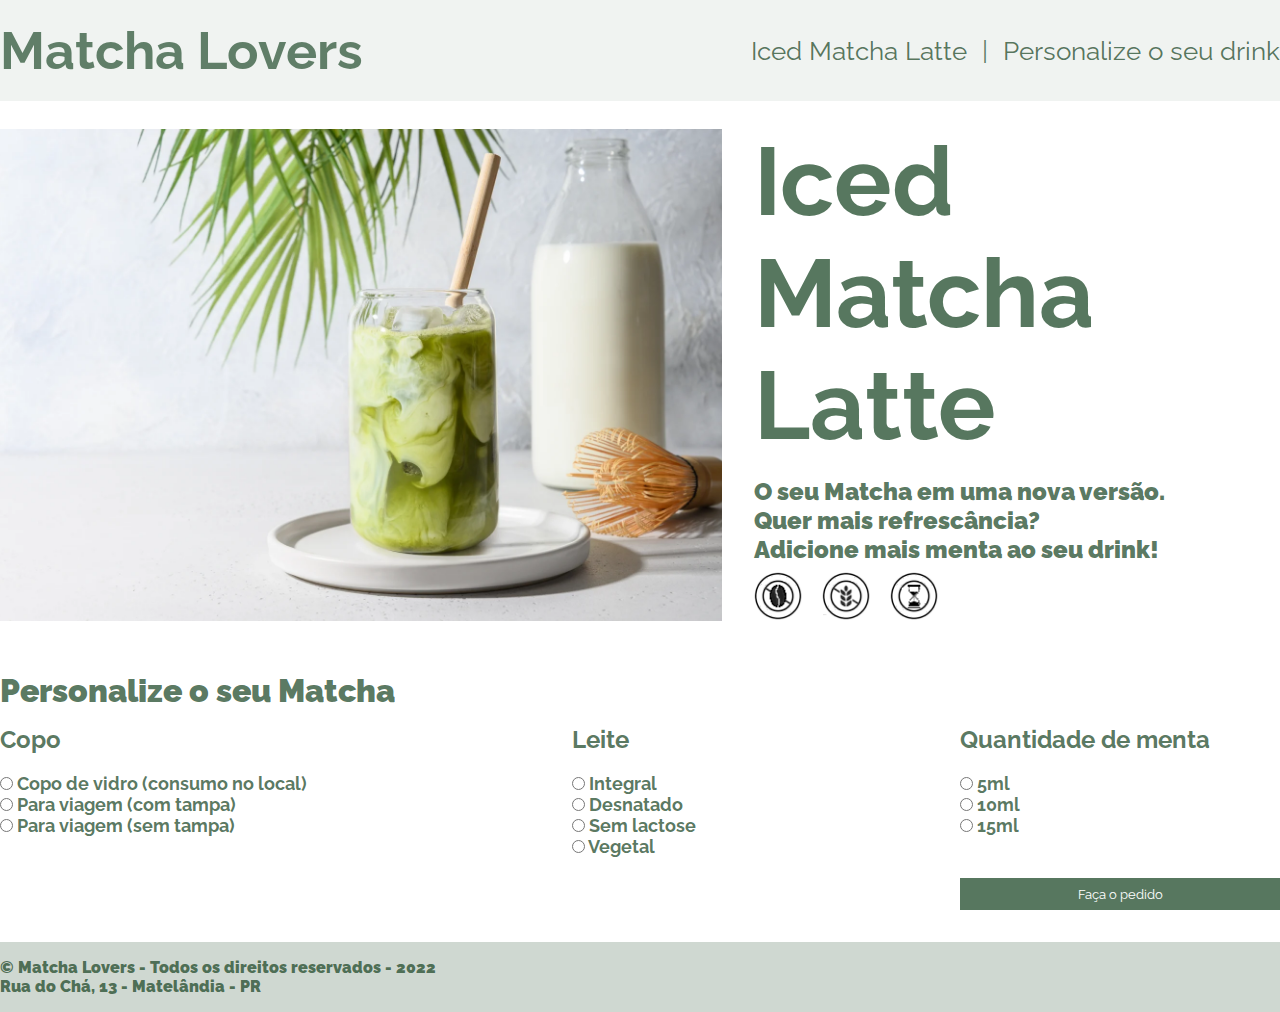
<file: index.html>
<!DOCTYPE html>
<html lang="pt-br">
<head>
    <meta charset="UTF-8">
    <meta http-equiv="X-UA-Compatible" content="IE=edge">
    <meta name="viewport" content="width=device-width, initial-scale=1.0">
    <title>Matcha Lovers</title>
    <link rel="stylesheet" href="./main.css">

    <link rel="preconnect" href="https://fonts.googleapis.com">
<link rel="preconnect" href="https://fonts.gstatic.com" crossorigin>
<link href="https://fonts.googleapis.com/css2?family=Raleway:wght@300&display=swap" rel="stylesheet">
</head>
<body>
    <header>
        <div class="container">
            <h1>Matcha Lovers</h1>
            <nav>
                <ul>
                    <li>
                        <a href="#about">Iced Matcha Latte</a>
                    </li>
                    <li>|</li>
                    <li>
                        <a href="#request">Personalize o seu drink</a>
                    </li>
                </ul>
            </nav>
        </div>
    </header>
    <section id="about">
        <div class="container">
            <img class="image" src="./images/matcha.png" alt="Iced Matcha Latte servido em copo de vidro" />
            <div>
                <h2>Iced Matcha Latte</h2>
                <h4><p><b>
                    O seu Matcha em uma nova versão.<br>
                    Quer mais refrescância? <br>
                    Adicione mais menta ao seu drink!  <br>
                </b></p></h4>
                <ul class="recipe-list">
                    <li><img src="./images/semcafe.png" alt="Não contém café" /></li>
                    <li><img src="./images/semgluten.png" alt="Não contém glúten" /></li>
                    <li><img src="./images/tempo.png" alt="Para consumo imediato" /></li>
                </ul>
            </div>
        </div>
    </section>
    <section id="request">
        <div class="container">
            <h3><b>Personalize o seu Matcha</h3>
            <div class="request-form">
                <div>
                    <h4>Copo</h4><br>
                    <form><h5>
                        <input type="radio" name="tipo de copo" id="Copo de vidro consumo no local" /><label for="Copo de vidro">  Copo de vidro (consumo no local)</label><br>
                        <input type="radio" name="tipo de copo" id="Para viagem com tampa" /><label for="Para viagem (com tampa)">  Para viagem (com tampa)</label><br>
                        <input type="radio" name="tipo de copo" id="Para viagem sem tampa" /><label for="Para viagem (sem tampa)">  Para viagem (sem tampa)</label>
                    </form></h5>
                </div>
                <div>
                    <h4>Leite</h4><br>
                    <form><h5>
                        <input type="radio" name="Tipo de leite" id="Integral" /><label for="Leite Integral">  Integral</label><br>
                        <input type="radio" name="Tipo de leite" id="Desnatado" /><label for="Leite desnatado">  Desnatado</label><br>
                        <input type="radio" name="Tipo de leite" id="Sem lactose" /><label for="Leite sem lactose">  Sem lactose</label><br>
                        <input type="radio" name="Tipo de leite" id="Vegetal" /><label for="Leite vegetal">  Vegetal</label><br>
                    </form></h5>
                </div>
                <div>
                    <h4>Quantidade de menta</h4><br>
                    <form><h5>
                        <input type="radio" name="Quantidade" id="5ml" /><label for="5ml">  5ml</label><br>
                        <input type="radio" name="Quantidade" id="10ml" /><label for="10ml">  10ml</label><br>
                        <input type="radio" name="Quantidade" id="15ml" /><label for="15ml">  15ml</label><br><br><br>
                        <button type="submit"><a href="./index2.html">Faça o pedido</a></button>
                    </form></h5>
                </div>
            </div>
        </div>
    </section>
    <footer>
        <div class="container">
            <p><b>
                &copy; Matcha Lovers - Todos os direitos reservados - 2022
            </p>
            <p>Rua do Chá, 13 - Matelândia - PR </b></p>
        </div>
    </footer>
</body>
</html>
</file>
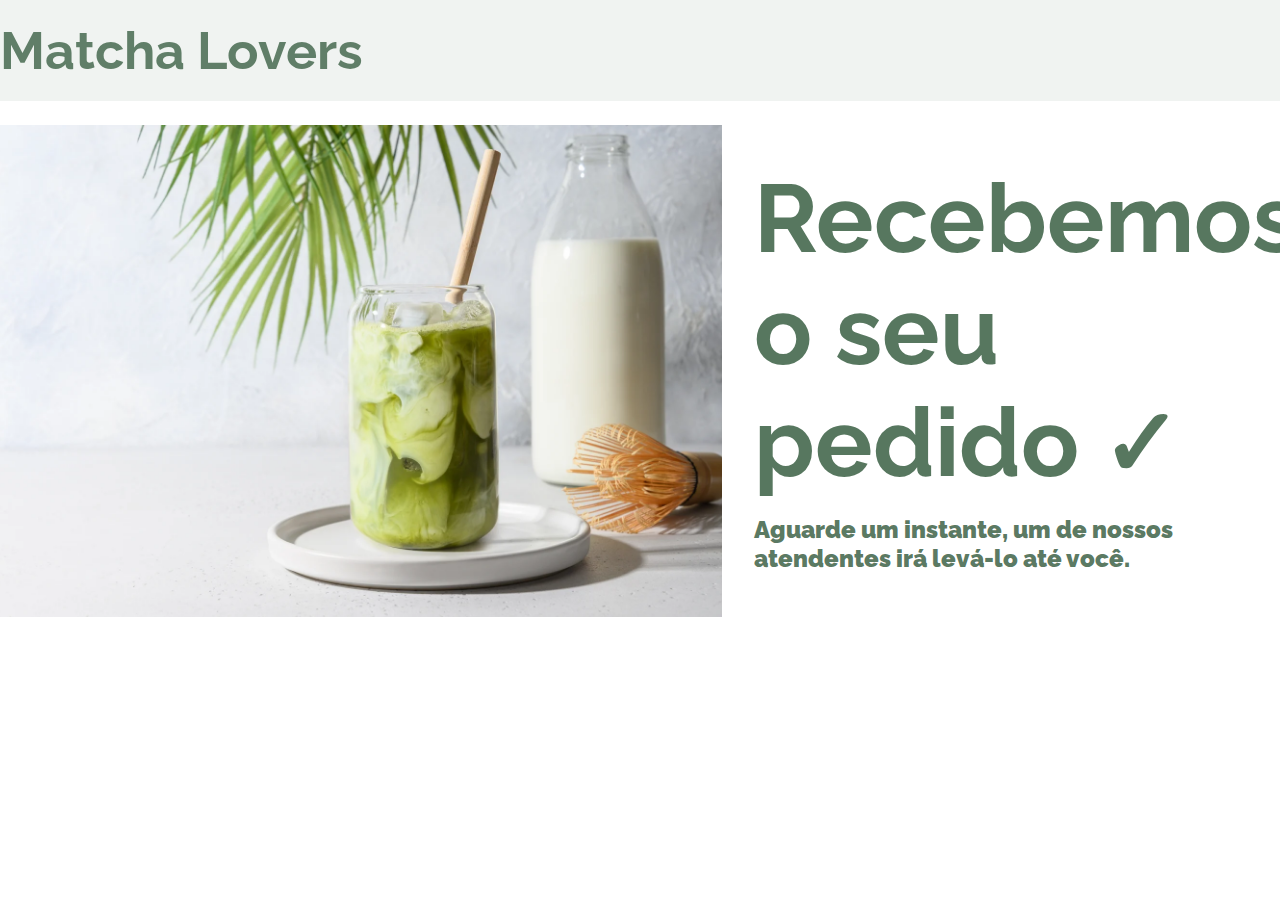
<file: index2.html>
<!DOCTYPE html>
<html lang="pt-br">
<head>
    <meta charset="UTF-8">
    <meta http-equiv="X-UA-Compatible" content="IE=edge">
    <meta name="viewport" content="width=device-width, initial-scale=1.0">
    <title>Matcha Lovers</title>
    <link rel="stylesheet" href="./main.css">

    <link rel="preconnect" href="https://fonts.googleapis.com">
<link rel="preconnect" href="https://fonts.gstatic.com" crossorigin>
<link href="https://fonts.googleapis.com/css2?family=Raleway:wght@300&display=swap" rel="stylesheet">
</head>
<body>
    <header>
        <div class="container">
            <h1>Matcha Lovers</h1>
        </div>
    </header>
    <section id="about">
        <div class="container">
            <img class="image" src="./images/matcha.png" alt="Iced Matcha Latte servido em copo de vidro" />
            <div>
                <h2>Recebemos o seu pedido &checkmark;</h2>
                <h4><p><b>
                    Aguarde um instante, um de nossos <br>
                    atendentes irá levá-lo até você.<br>
                </b></p></h4>
                </div>
        </div>
    </section>
    </footer>
</body>
</html>
</file>
<file: main.css>
* {
    margin: 0;
    padding: 0;
    box-sizing: border-box;
}

header,
section h2,
section h3,
form button,
body, input {
    font-family: 'Raleway', sans-serif;
}

header {
    padding: 20px 0;
    background-color: #1c472711;
    color: #1c4727ad;
    font-size: 26px;
}

section h2 {
    font-size: 96px;
}

section h3 {
    font-size: 32px;
}

section h4 {
    font-size: 24px;
}

section h5 {
    font-size: 18px;
}

header nav li {
    display: inline;
    margin-left: 8px;
    font-size: 26px;
}

header nav li a {
    color: #1c4727bd;
    text-decoration: none;
}

.container {
    max-width: 1280px;
    width: 100%;
    margin: 0 auto;
}

header .container,
section .container {
    display: flex;
    align-items: center;
    justify-content: space-between;
}

.recipe-list img {
    height: 40px;
}

.recipe-list li {
    display: inline;
    margin-right: 200px;
}

section .container {
    align-items: inline;
}

section {
    padding: 24px 0;
}

section h2 {
    margin-bottom: 16px;
}

section {
    color: #1c4727bd;
}

section p {
    margin-bottom: 8px;
}

.image {
    margin-right: 32px;
}

.recipe-list img {
    height: 48px;
}
.recipe-list li {
    display: inline;
    margin-right: 16px;
}

#request .container {
    display: block;
}

.request-form {
    display: flex;
    justify-content: space-between;
}

form button {
    display: block;
    width: 320px;
    margin-bottom: 8px;
    padding: 8px;
}

section h3 {
    margin-bottom: 16px;
}

form button {
    background-color: #1c4727bd;
    color: #fff;
    border: none;
    cursor: pointer;
}
form button a {
    text-decoration: none;
    color: #fff;
}

form button:hover {
    background-color: #1c472785;
}

input:focus {
    outline-color: #1c4727bd;
}

footer {
    background-color: #1c472736;
    color: #1c4727bd;
    padding: 16px 0;
}
</file>
